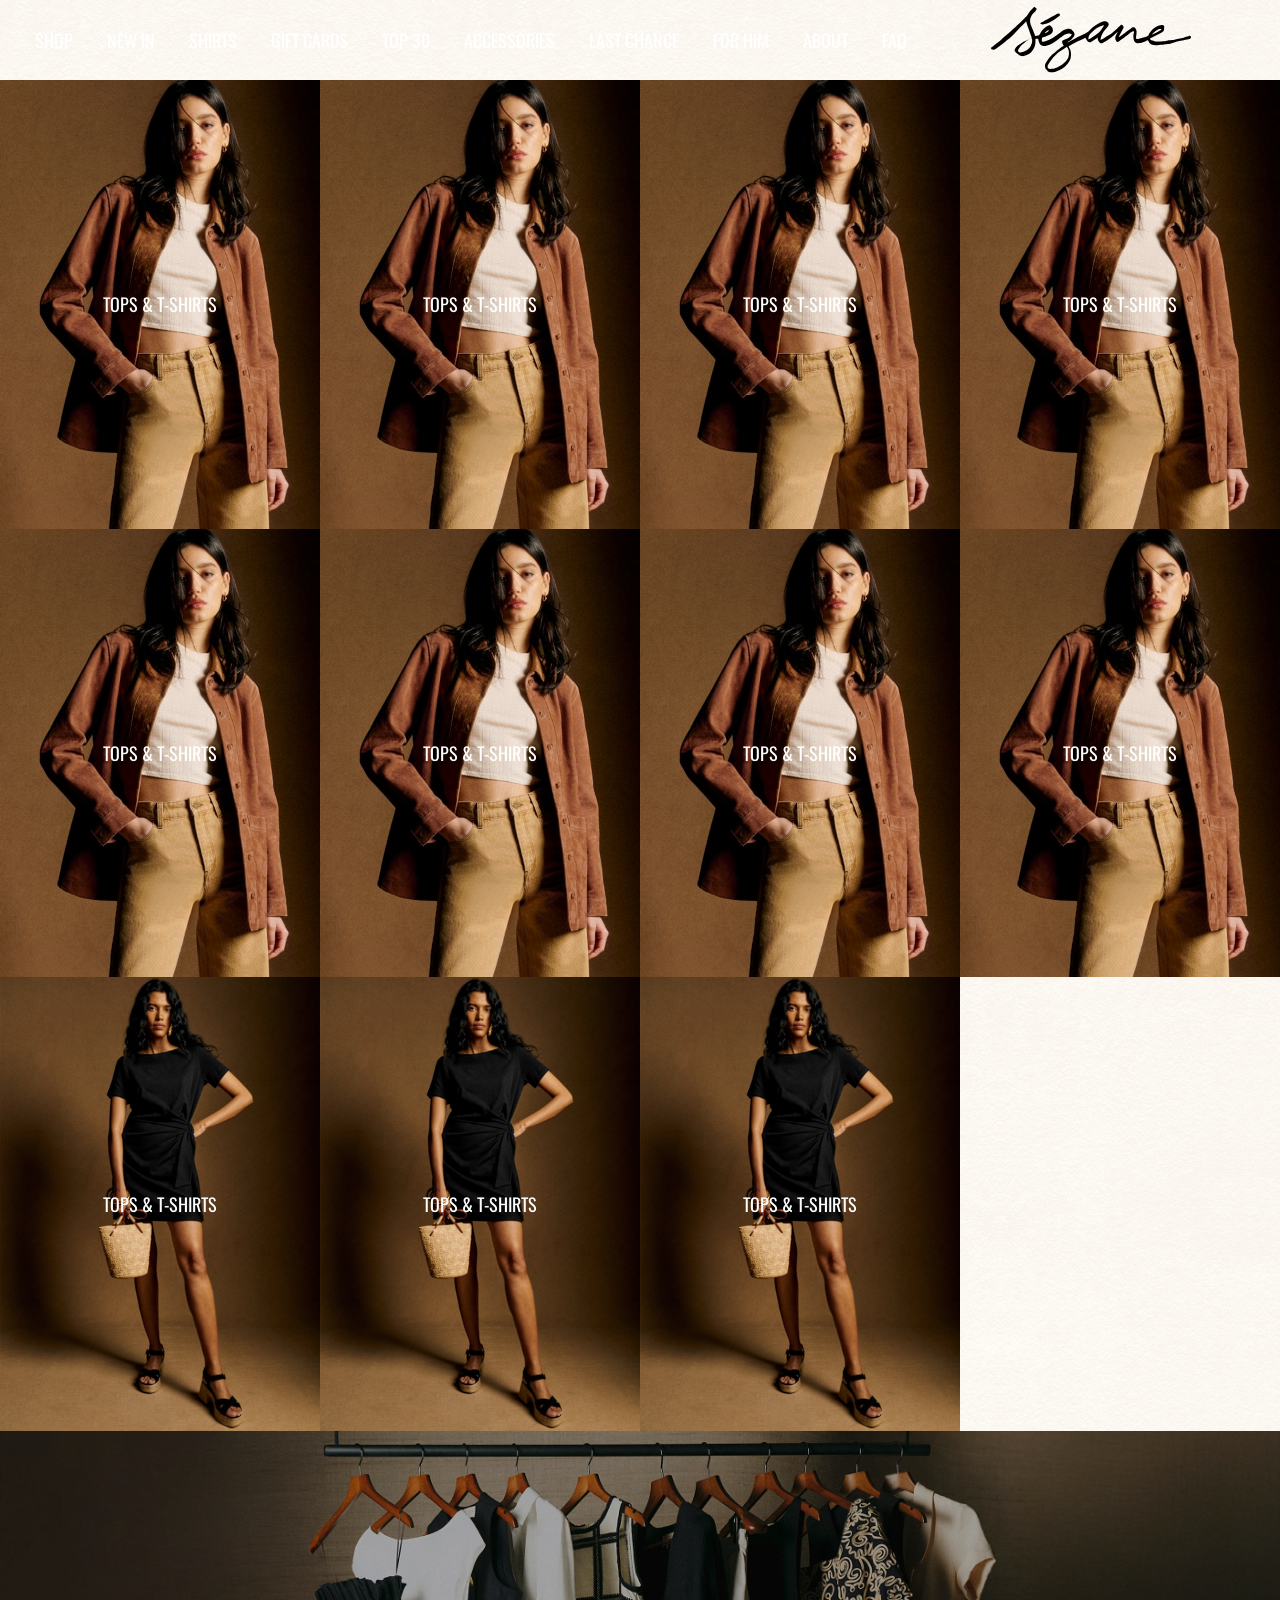
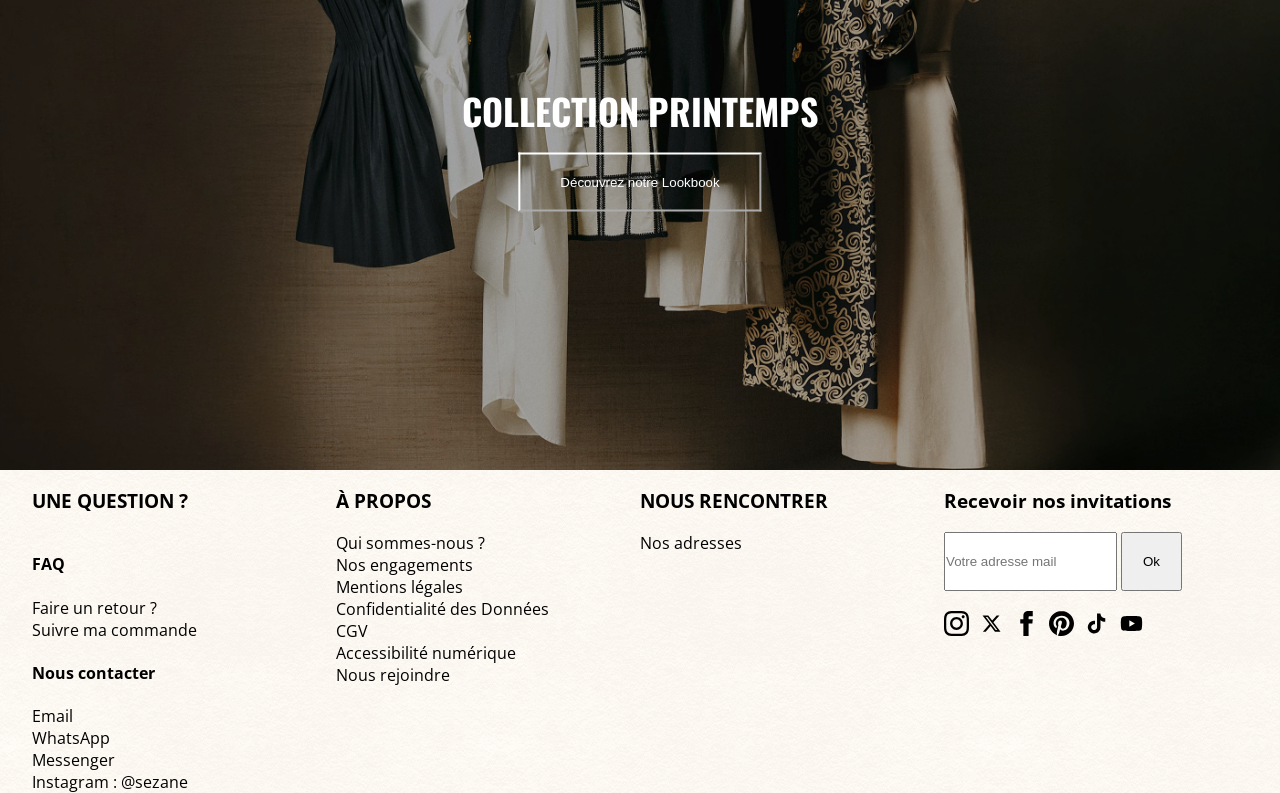
<file: index.html>
<!DOCTYPE html>
<html lang="en">

<head>
    <meta charset="UTF-8">
    <meta name="viewport" content="width=device-width, initial-scale=1.0">
    <title>Document</title>
    <link rel="stylesheet" href="styles/styles.css">
    <link rel="preconnect" href="https://fonts.googleapis.com">
    <link rel="preconnect" href="https://fonts.gstatic.com" crossorigin>
    <link
        href="https://fonts.googleapis.com/css2?family=Cormorant+Garamond:ital,wght@0,300..700;1,300..700&family=Nunito:ital,wght@0,200..1000;1,200..1000&family=Open+Sans:ital,wght@0,300..800;1,300..800&family=Oswald:wght@200..700&family=Playfair+Display:ital,wght@0,400..900;1,400..900&family=Poppins:ital,wght@0,100;0,200;0,300;0,400;0,500;0,600;0,700;0,800;0,900;1,100;1,200;1,300;1,400;1,500;1,600;1,700;1,800;1,900&family=Raleway:ital,wght@0,100..900;1,100..900&display=swap"
        rel="stylesheet">
    <link rel="preconnect" href="https://fonts.googleapis.com">
    <link rel="preconnect" href="https://fonts.gstatic.com" crossorigin>
    <link
        href="https://fonts.googleapis.com/css2?family=Cormorant+Garamond:ital,wght@0,300..700;1,300..700&family=Libre+Baskerville:ital,wght@0,400..700;1,400..700&family=Nunito:ital,wght@0,200..1000;1,200..1000&family=Open+Sans:ital,wght@0,300..800;1,300..800&family=Oswald:wght@200..700&family=Playfair+Display:ital,wght@0,400..900;1,400..900&family=Poppins:ital,wght@0,100;0,200;0,300;0,400;0,500;0,600;0,700;0,800;0,900;1,100;1,200;1,300;1,400;1,500;1,600;1,700;1,800;1,900&family=Raleway:ital,wght@0,100..900;1,100..900&display=swap"
        rel="stylesheet">
    <title>Sézane</title>
</head>

<body>

    <!-- Barre de navigation -->
    <nav>
        <div class="nav-lien">
            <a href="./index.html">shop</a>
            <a href="">New in</a>
            <a href="">Shirts</a>
            <a href="">Gift Cards</a>
            <a href="">Top 30</a>
            <a href="">Accessories</a>
            <a href="">Last chance</a>
            <a href="">For him</a>
            <a href="">About</a>
            <a href="./contact.html">Faq</a>
        </div>
        <!-- Menu Burger  ( Probleme je ne comprends pas pourquoi il ne s'affiche pas sur ma page) -->
        <div class="menu-burger">
            <div class="burger"></div>
            <div class="burger"></div>
            <div class="burger"></div>
        </div>
        <!-- Logo  sézane -->
        <a href="./index.html">
            <div class="logo"><img src="./img/logo-sezane.svg" alt="">
        </a>
    </nav>

    <!-- Image cliquable pour acheter vêtemens et accessoires -->
    <div class="grid-cards">
        <div class="cards">
            <a href=""><img src="./img/aeqh3ctd6mxuxxolbtuq.jpg" alt=""></a>
            <div class="texte-centre">Tops & T-shirts</div>

        </div>
        <div class="cards">
            <a href=""><img src="./img/aeqh3ctd6mxuxxolbtuq.jpg" alt=""></a>
            <div class="texte-centre">Tops & T-shirts</div>
        </div>
        <div class="cards">
            <a href=""><img src="./img/aeqh3ctd6mxuxxolbtuq.jpg" alt=""></a>
            <div class="texte-centre">Tops & T-shirts</div>
        </div>
        <div class="cards">
            <a href=""><img src="./img/aeqh3ctd6mxuxxolbtuq.jpg" alt=""></a>
            <div class="texte-centre">Tops & T-shirts</div>
        </div>
        <div class="cards">
            <a href=""><img src="./img/aeqh3ctd6mxuxxolbtuq.jpg" alt=""></a>
            <div class="texte-centre">Tops & T-shirts</div>
        </div>
        <div class="cards">
            <a href=""><img src="./img/aeqh3ctd6mxuxxolbtuq.jpg" alt=""></a>
            <div class="texte-centre">Tops & T-shirts</div>
        </div>
        <div class="cards">
            <a href=""><img src="./img/aeqh3ctd6mxuxxolbtuq.jpg" alt=""></a>
            <div class="texte-centre">Tops & T-shirts</div>
        </div>
        <div class="cards">
            <a href=""><img src="./img/aeqh3ctd6mxuxxolbtuq.jpg" alt=""></a>
            <div class="texte-centre">Tops & T-shirts</div>
        </div>
        <div class="cards">
            <a href=""><img src="./img/bqwqvgd5roolon4hmvaq.jpg" alt=""></a>
            <div class="texte-centre">Tops & T-shirts</div>
        </div>
        <div class="cards">
            <a href=""><img src="./img/bqwqvgd5roolon4hmvaq.jpg" alt=""></a>
            <div class="texte-centre">Tops & T-shirts</div>
        </div>
        <div class="cards">
            <a href=""><img src="./img/bqwqvgd5roolon4hmvaq.jpg" alt=""></a>
            <div class="texte-centre">Tops & T-shirts</div>
        </div>
        <!-- Collection printemps avec la découverte de lookbook -->
    </div>
    <div class="lookbook">
        <a href=""><img src="./img/background_dresses.avif" alt=""></a>
        <h1 class="collection">Collection printemps</h1>
        <a href="./top30.html"><button class="button">Découvrez notre Lookbook</button></a>
    </div>
    <!-- La partie footer qui est en bas de page -->
    <footer>
        <!-- 1ere block du footer-->
        <div class="blockfooter">
            <h3>Une question ?</h3>
            <h4 class="faq">Faq</h4>
            <span>Faire un retour ?</span>
            <span>Suivre ma commande</span>
            <h4>Nous contacter</h4>
            <span>Email</span>
            <span>WhatsApp</span>
            <span>Messenger</span>
            <span>Instagram : @sezane</span>
        </div>
        <!-- 2eme block du footer -->
        <div class="blockfooter">
            <h3>À propos</h3>
            <span>Qui sommes-nous ?</span>
            <span>Nos engagements</span>
            <span>Mentions légales</span>
            <span>Confidentialité des Données</span>
            <span>CGV</span>
            <span>Accessibilité numérique</span>
            <span>Nous rejoindre</span>
        </div>
        <!-- 3eme block du footer -->
        <div class="blockfooter">
            <h3>Nous Rencontrer</h3>
            <span>Nos adresses</span>
        </div>
        <!-- 4eme block du footer -->
        <div class="recevoir">
            <h3>Recevoir nos invitations</h3>
            <div class="adressemail">
                <input type="email" placeholder="Votre adresse mail" class="inputemail">
                <button class="buttonOk" type="button">Ok</button>
            </div>

            <!-- Logo cliquable pour siteweb -->
            <div class="logofooter">
                <img src="img/Logo facebook/iconmonstr-instagram-11.svg" alt="" class="logo-svg">
                <img src="img/Logo facebook/x-twitter-brands-solid-full.svg" alt="" class="logo-svg">
                <img src="img/Logo facebook/iconmonstr-facebook-1.svg" alt="" class="logo-svg">
                <img src="img/Logo facebook/iconmonstr-pinterest-1.svg" alt="" class="logo-svg">
                <img src="img/Logo facebook/tiktok-brands-solid-full.svg" alt="" class="logo-svg">
                <img src="img/Logo facebook/youtube-brands-solid-full.svg" alt="" class="logo-svg">
            </div>
        </div>
    </footer>
</body>

</html>
</file>
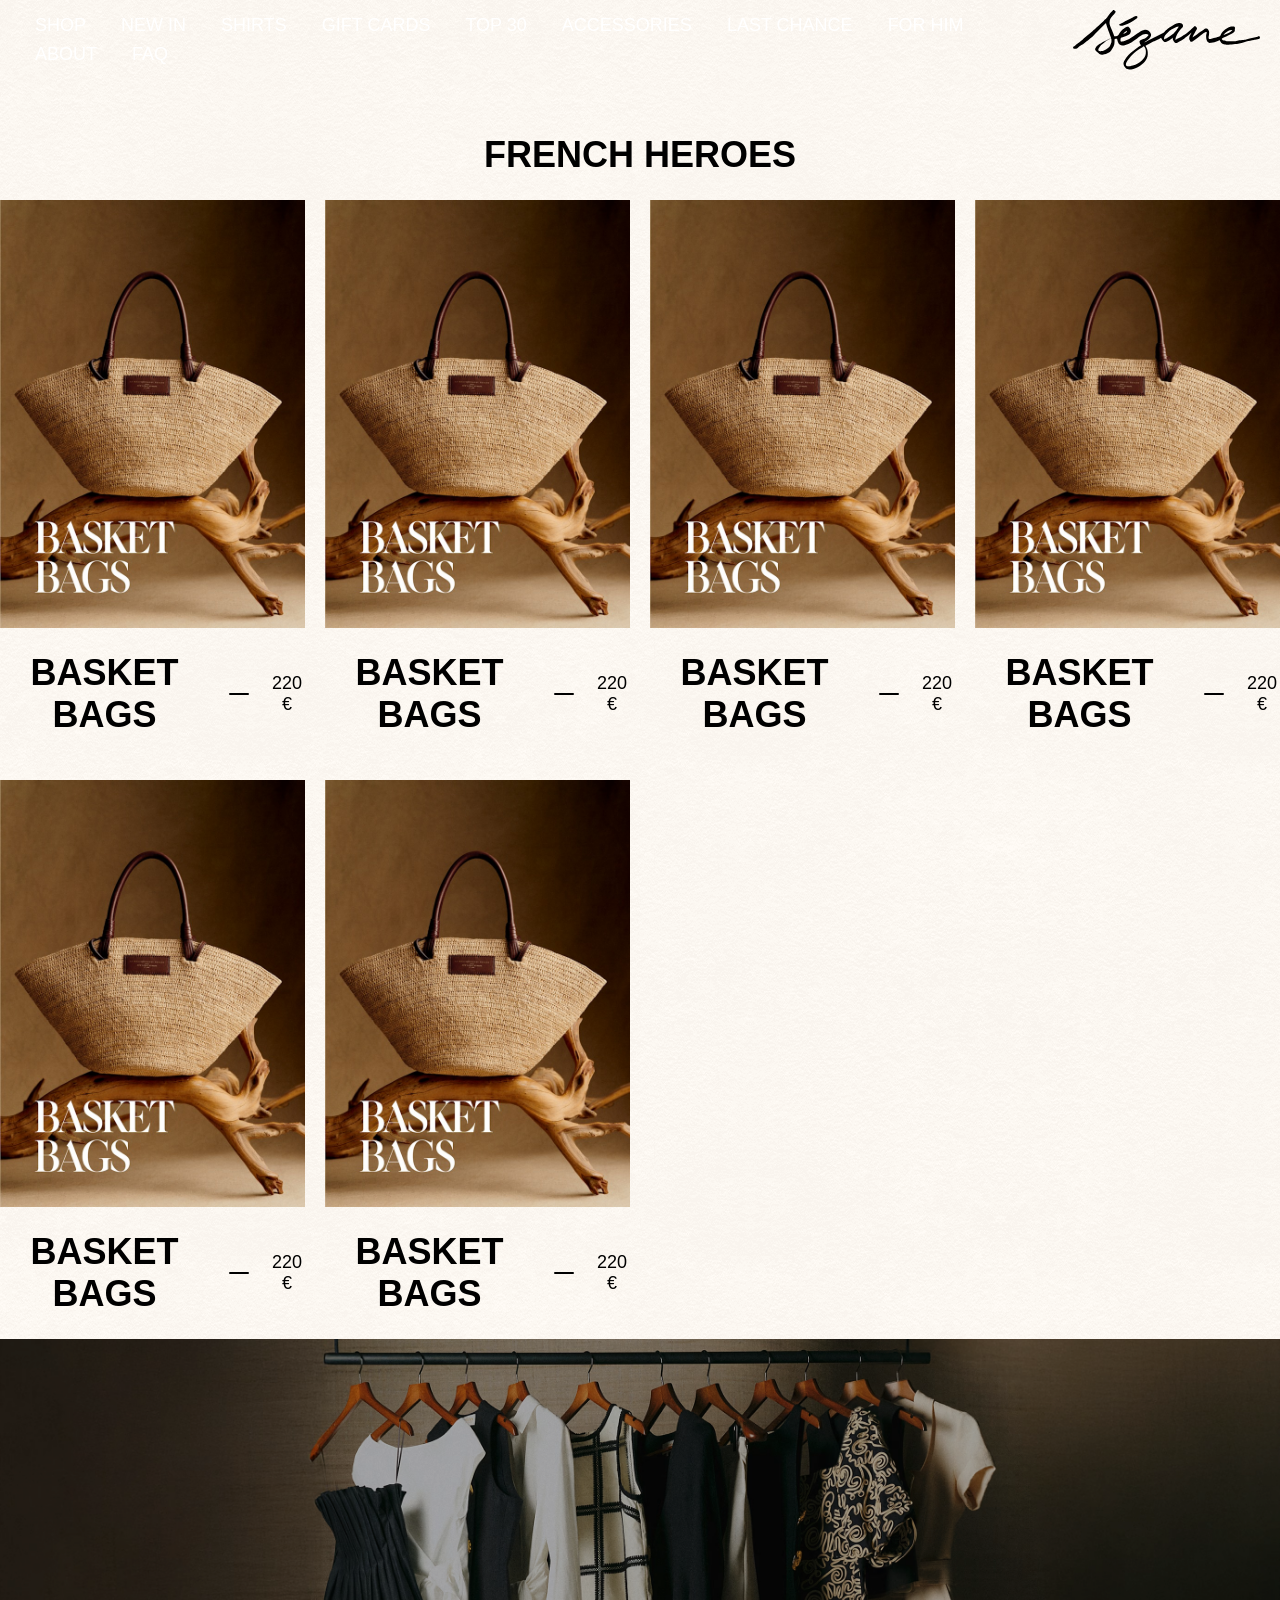
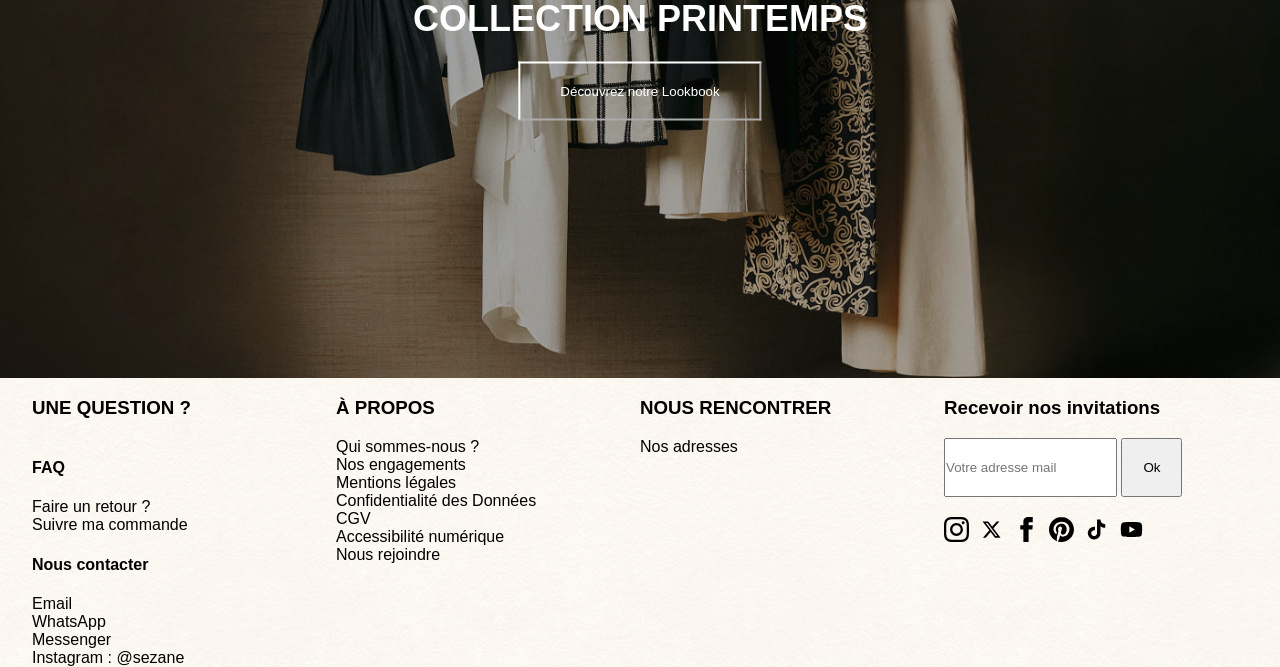
<file: top30.html>
<!DOCTYPE html>
<html lang="en">

<head>
    <meta charset="UTF-8">
    <meta name="viewport" content="width=device-width, initial-scale=1.0">
    <title>Document</title>
    <link rel="stylesheet" href="styles/styles.css">
    <title>Exercice 1</title>
</head>

<body>
    <!-- Barre de navigation -->
    <nav>
        <div class="nav-lien">
            <a href="">shop</a>
            <a href="">New in</a>
            <a href="">Shirts</a>
            <a href="">Gift Cards</a>
            <a href="">Top 30</a>
            <a href="">Accessories</a>
            <a href="">Last chance</a>
            <a href="">For him</a>
            <a href="">About</a>
            <a href="">Faq</a>
        </div>
        <!-- Menu Burger -->
        <div class="menu-burger">
            <div class="burger"></div>
            <div class="burger"></div>
            <div class="burger"></div>
        </div>
        <!-- Logo  sézane -->
        <a href="./index.html">
            <div class="logo"><img src="./img/logo-sezane.svg" alt="">
        </a>
    </nav>
    <!-- Titre principale -->
    <div class="heroes">
        <h1>French Heroes</h1>
    </div>
    <!-- Image cliquable pour acheter sacs à mains -->
    <div class="grid-sacs">
        <div class="cards-sacs">
            <a href=""><img src="./img/shop1.jpg" alt=""></a>
            <div class="basket">
                <h1>Basket bags</h1>
                <div class="barrenoir"></div>
                <span>220 €</span>
            </div>
        </div>
        <div class="cards-sacs">
            <a href=""><img src="./img/shop1.jpg" alt=""></a>
            <div class="basket">
                <h1>Basket bags</h1>
                <div class="barrenoir"></div>
                <span>220 €</span>
            </div>
        </div>
        <div class="cards-sacs">
            <a href=""><img src="./img/shop1.jpg" alt=""></a>
            <div class="basket">
                <h1>Basket bags</h1>
                <div class="barrenoir"></div>
                <span>220 €</span>
            </div>
        </div>
        <div class="cards-sacs">
            <a href=""><img src="./img/shop1.jpg" alt=""></a>
            <div class="basket">
                <h1>Basket bags</h1>
                <div class="barrenoir"></div>
                <span>220 €</span>
            </div>
        </div>
        <div class="cards-sacs">
            <a href=""><img src="./img/shop1.jpg" alt=""></a>
            <div class="basket">
                <h1>Basket bags</h1>
                <div class="barrenoir"></div>
                <span>220 €</span>
            </div>
        </div>
        <div class="cards-sacs">
            <a href=""><img src="./img/shop1.jpg" alt=""></a>
            <div class="basket">
                <h1>Basket bags</h1>
                <div class="barrenoir"></div>
                <span>220 €</span>
            </div>
        </div>
    </div>
    <!-- Collection printemps avec la découverte de lookbook -->
    <div class="lookbook">
        <a href=""><img src="./img/background_dresses.avif" alt=""></a>
        <h1 class="collection">Collection printemps</h1>
        <button class="button">Découvrez notre Lookbook</button>
    </div>
    <!-- La partie footer qui est en bas de page -->
    <footer>
        <!-- 1ere block du footer-->
        <div class="blockfooter">
            <h3>Une question ?</h3>
            <h4 class="faq">Faq</h4>
            <span>Faire un retour ?</span>
            <span>Suivre ma commande</span>
            <h4>Nous contacter</h4>
            <span>Email</span>
            <span>WhatsApp</span>
            <span>Messenger</span>
            <span>Instagram : @sezane</span>
        </div>
        <!-- 2eme block du footer -->
        <div class="blockfooter">
            <h3>À propos</h3>
            <span>Qui sommes-nous ?</span>
            <span>Nos engagements</span>
            <span>Mentions légales</span>
            <span>Confidentialité des Données</span>
            <span>CGV</span>
            <span>Accessibilité numérique</span>
            <span>Nous rejoindre</span>
        </div>
        <!-- 3eme block du footer -->
        <div class="blockfooter">
            <h3>Nous Rencontrer</h3>
            <span>Nos adresses</span>
        </div>
        <!-- 4eme block du footer -->
        <div class="recevoir">
            <h3>Recevoir nos invitations</h3>
            <div class="adressemail">
                <input type="email" placeholder="Votre adresse mail" class="inputemail">
                <button class="buttonOk" type="button">Ok</button>
            </div>

            <!-- Logo cliquable pour siteweb -->
            <div class="logofooter">
                <img src="img/Logo facebook/iconmonstr-instagram-11.svg" alt="" class="logo-svg">
                <img src="img/Logo facebook/x-twitter-brands-solid-full.svg" alt="" class="logo-svg">
                <img src="img/Logo facebook/iconmonstr-facebook-1.svg" alt="" class="logo-svg">
                <img src="img/Logo facebook/iconmonstr-pinterest-1.svg" alt="" class="logo-svg">
                <img src="img/Logo facebook/tiktok-brands-solid-full.svg" alt="" class="logo-svg">
                <img src="img/Logo facebook/youtube-brands-solid-full.svg" alt="" class="logo-svg">
            </div>
        </div>
    </footer>
</body>
</file>
<file: styles/styles.css>
/* Permet de faire tenir les padding & border dans les largeurs des boites */
*,
*::before,
*::after {
    box-sizing: border-box;
}

img {
    display: block;
    max-width: 100%;
}

body {
    margin: 0;
    background-image: url(../img/bg_pattern.png);
    padding-top: 80px;
    

}

body> :not(footer) {
    text-transform: uppercase;
    font-family: "Oswald", sans-serif;
    font-size: 18px;
}



.logo {
    width: 200px;
    margin: 0 auto;
}

nav {

    display: flex;
    position: fixed;
    justify-content: space-between;
    align-items: center;
    width: 100%;
    padding: 10px 20px;
    top: 0;
    left: 0;
    height: 80px;
    z-index: 3;
}


/* image du menu burger */
.menu-burger {

    width: 25px;
    height: 20px;
    display: flex;
    flex-direction: column;
    justify-content: space-between;

}

.burger {
    width: 100%;
    height: 3px;
    background-color: black;
    border-radius: 2px;
}

.nav-lien a {
    display: none;
}

.grid-cards {
    display: grid;
    grid-template-columns: repeat(2, 1fr);

}

.cards {
    position: relative;
    text-align: center;
    color: white;

}

.texte-centre {
    position: absolute;
    top: 50%;
    left: 50%;
    transform: translate(-50%, -50%);

}


/* .cards:nth-child(9) img {

    display: block;
    object-fit: cover;
    width: 100vw;
    height: 100vh;


}

.cards:nth-child(10) img {

    display: block;
    object-fit: cover;
    width: 100vw;
    height: 100vh;


}

.cards:nth-child(11) img {
    display: block;
    object-fit: cover;
    width: 100vw;
    height: 100vh;

} */


/* lookbook */

.lookbook {

    object-fit: cover;
    position: relative;
    text-align: center;
    color: white;
    align-items: center;
    justify-content: center;

}


.collection {
    position: absolute;
    top: 40%;
    left: 50%;
    transform: translate(-50%, -50%);
    z-index: 3;

}

.button {
    position: absolute;
    top: 55%;
    left: 50%;
    transform: translate(-50%, -50%);
    padding: 20px 40px;
    background-color: transparent;
    color: white;
    border-color: white;
    z-index: 3;
}

.lookbook::before {
    display: block;
    content: "";
    position: absolute;
    height: 100%;
    width: 100%;
    z-index: 1;
    background-color: rgba(0, 0, 0, 0.3);
}

/* footer */

footer {
    display: grid;
    grid-template-columns: repeat(auto-fit, minmax(250px, 1fr));
    padding: 0 2rem;
    font-family: "Open Sans", sans-serif;
}

.logofooter {
    display: flex;
    padding: 20px 0;
    gap: 10px;

}

img.logo-svg {

    width: 25px;
    height: 25px;
}

img.logo-svg:hover {
    color: brown;
}


.blockfooter {
    display: flex;
    flex-direction: column;

}

.blockfooter h3,
.faq {
    text-transform: uppercase;
}


.inputemail {
    padding: 20px 0;
}

.buttonOk {
    padding: 20px 20px;
}

/* French Heroes Page 2 */

.heroes {
    padding-top: 30px;
    text-align: center;
    text-transform: uppercase;
}

.cards-sacs {
    text-align: center;

}

.texte-centre {
    position: absolute;
    top: 50%;
    left: 50%;
    transform: translate(-50%, -50%);

}

.grid-sacs {
    display: grid;
    grid-template-columns: repeat(2, 1fr);
    gap: 20px;

}

.basket {
    display: flex;
    justify-content: center;
    align-items: center;
    margin-top: 0px;

}

.barrenoir {
    width: 25px;
    height: 2px;
    background-color: black;
    border-radius: 2px;
    margin: 20px 20px;
}

@media (min-width: 770px) {
    .grid-cards {
        display: grid;
        grid-template-columns: repeat(4, 1fr);

    }

    .grid-sacs {
        display: grid;
        grid-template-columns: repeat(4, 1fr);

    }

}

@media (min-width: 1024px) {

    .nav-lien a {

        display: inline-block;
        position: relative;
        text-decoration: none;
        padding: 4px 15px;
        color: white;


    }

    .menu-burger {
        display: none;
    }

    .nav {
        padding-top: 0;

    }

    .logo {
        color: white;
    }

    .grid-cards {
        display: grid;
        grid-template-columns: repeat(4, 1fr);

    }

    .grid-sacs {
        display: grid;
        grid-template-columns: repeat(4, 1fr);

    }
}
</file>
